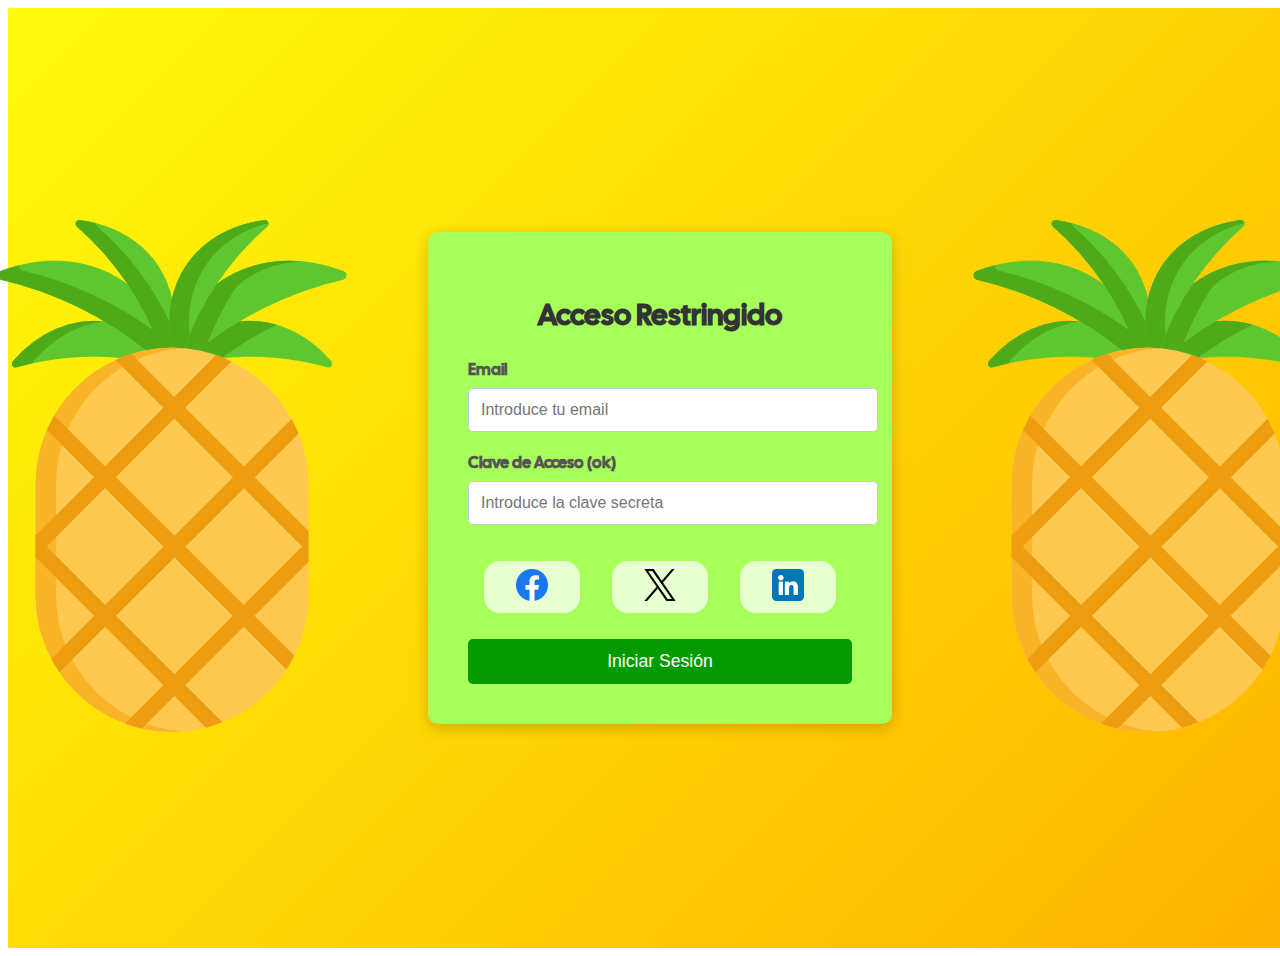
<file: index.html>
<!DOCTYPE html>
<html lang="es">
  <head>
    <meta charset="UTF-8" />
    <meta name="viewport" content="width=device-width, initial-scale=1.0" />
    <title>Login con Clave Estática</title>
    <link rel="stylesheet" href="login.css" />
  </head>
  <body>
    <section class="login-container">
      <div class="logo-box">
        <img src="img/piñaLogo2.png" alt="logo" />
      </div>
      <div class="login-box">
        <h2>Acceso Restringido</h2>
        <form onsubmit="return validarLogin(event);">
          <div class="input-group">
            <label for="email">Email</label>
            <input
              type="email"
              id="email"
              name="email"
              placeholder="Introduce tu email"
              required
            />
          </div>
          <div class="input-group">
            <label for="password">Clave de Acceso (ok)</label>
            <input
              type="password"
              id="password"
              name="password"
              placeholder="Introduce la clave secreta"
              required
            />
          </div>
          <div class="icon-container">
            <a
              href="https://web.facebook.com/login/?locale=es_LA&_rdc=1&_rdr#"
              class="icono-box"
            >
              <img src="img/facebook.png" alt="icon-acc" />
            </a>
            <a href="https://x.com/?lang=es" class="icono-box">
              <img src="img/gorjeo.png" alt="icon-acc" />
            </a>
            <a href="https://pe.linkedin.com/" class="icono-box">
              <img src="img/linkedin.png" alt="icon-acc" />
            </a>
          </div>
          <button type="submit" class="login-button">Iniciar Sesión</button>
        </form>
      </div>
      <div class="logo-box">
        <img src="img/piñaLogo2.png" alt="logo" />
      </div>
    </section>

    <script src="login.js"></script>
  </body>
</html>
</file>
<file: login.css>
@import url("https://fonts.googleapis.com/css2?family=Anton&family=Cal+Sans&display=swap");
@import url("https://fonts.googleapis.com/css2?family=Anton&family=Cal+Sans&family=Yanone+Kaffeesatz:wght@200..700&display=swap");
/* Contenedor principal: Centra el formulario */
.login-container {
  display: flex;
  justify-content: center;
  align-items: center;
  min-height: 100vh;
  width: 100%;
  /* Fondo atractivo para la vista de escritorio */
  background: linear-gradient(
    135deg,
    rgb(255, 251, 11) 0%,
    rgb(255, 179, 0) 100%
  );
  padding: 1.25rem; /* 20px de padding */
}

/* La caja del formulario */
.login-box {
  background: rgb(167, 255, 90);
  padding: 2.5rem; /* 40px */
  border-radius: 0.625rem; /* 10px */
  box-shadow: 0 0.25rem 0.9375rem rgba(0, 0, 0, 0.2); /* Sombra */
  width: 100%;
  max-width: 25rem; /* 400px, el ancho máximo */
  text-align: center;
}

.login-box h2 {
  margin-bottom: 1.5625rem; /* 25px */
  color: #333;
  font-size: 1.8rem;
  font-family: "Cal Sans", sans-serif;
}

/* División para agrupar Label e Input */
.input-group {
  margin-bottom: 1.25rem; /* 20px */
  text-align: left;
}

.input-group label {
  display: block;
  margin-bottom: 0.5rem; /* 8px */
  font-weight: bold;
  color: #555;
  font-family: "Cal Sans", sans-serif;
}

.input-group input {
  width: 100%;
  padding: 0.75rem; /* 12px */
  border: 1px solid #ccc;
  border-radius: 0.3125rem; /* 5px */
  font-size: 1rem;
  transition: border-color 0.3s;
}

.input-group input:focus {
  border-color: #2575fc;
  outline: none;
}

/* Estilo del botón */
.login-button {
  width: 100%;
  padding: 0.75rem; /* 12px */
  border: none;
  border-radius: 0.3125rem; /* 5px */
  background-color: rgb(5, 155, 0);
  color: white;
  font-size: 1.1rem;
  cursor: pointer;
  transition: background-color 0.3s ease;
  margin-top: 0.625rem; /* 10px */
}

.login-button:hover {
  background-color: #0e4300;
}

.icon-container {
  display: flex;
  align-items: center;
  justify-content: center;
  width: 100%;
  height: 100%;
}
.icono-box {
  background-color: rgba(255, 255, 255, 0.725);
  flex: 1;
  margin: 1rem 1rem 1rem 1rem;
  border-radius: 1rem;
}
.icono-box img {
  width: 2rem;
  height: 2rem;
  margin: 0.5rem 2rem;
}
/* -------------------------------------- */
/* MEDIA QUERY: RESPONSIVE MÓVILES */
/* -------------------------------------- */

/* Estilos aplicados cuando la pantalla mide 600px o menos */
@media (max-width: 600px) {
  /* El contenedor principal simula una vista de aplicación */
  .login-container {
    padding: 0; /* Quita el padding exterior */
    background: #fff; /* Fondo blanco liso */
    align-items: flex-start; /* Mueve el formulario arriba */
    min-height: auto;
  }

  /* La caja del formulario se expande y pierde los adornos de tarjeta */
  .login-box {
    padding: 1.5rem; /* 24px de padding interno */
    margin-top: 2rem; /* 32px de espacio superior */
    width: 100%;
    max-width: 100%;
    box-shadow: none; /* Elimina la sombra */
    border-radius: 0; /* Elimina el borde redondeado */
    border: none;
  }

  .login-box h2 {
    font-size: 1.7rem; /* Ajuste sutil del tamaño */
    text-align: left;
  }

  .input-group input {
    padding: 1rem; /* Aumenta el padding para un mejor toque táctil (16px) */
  }
}
</file>
